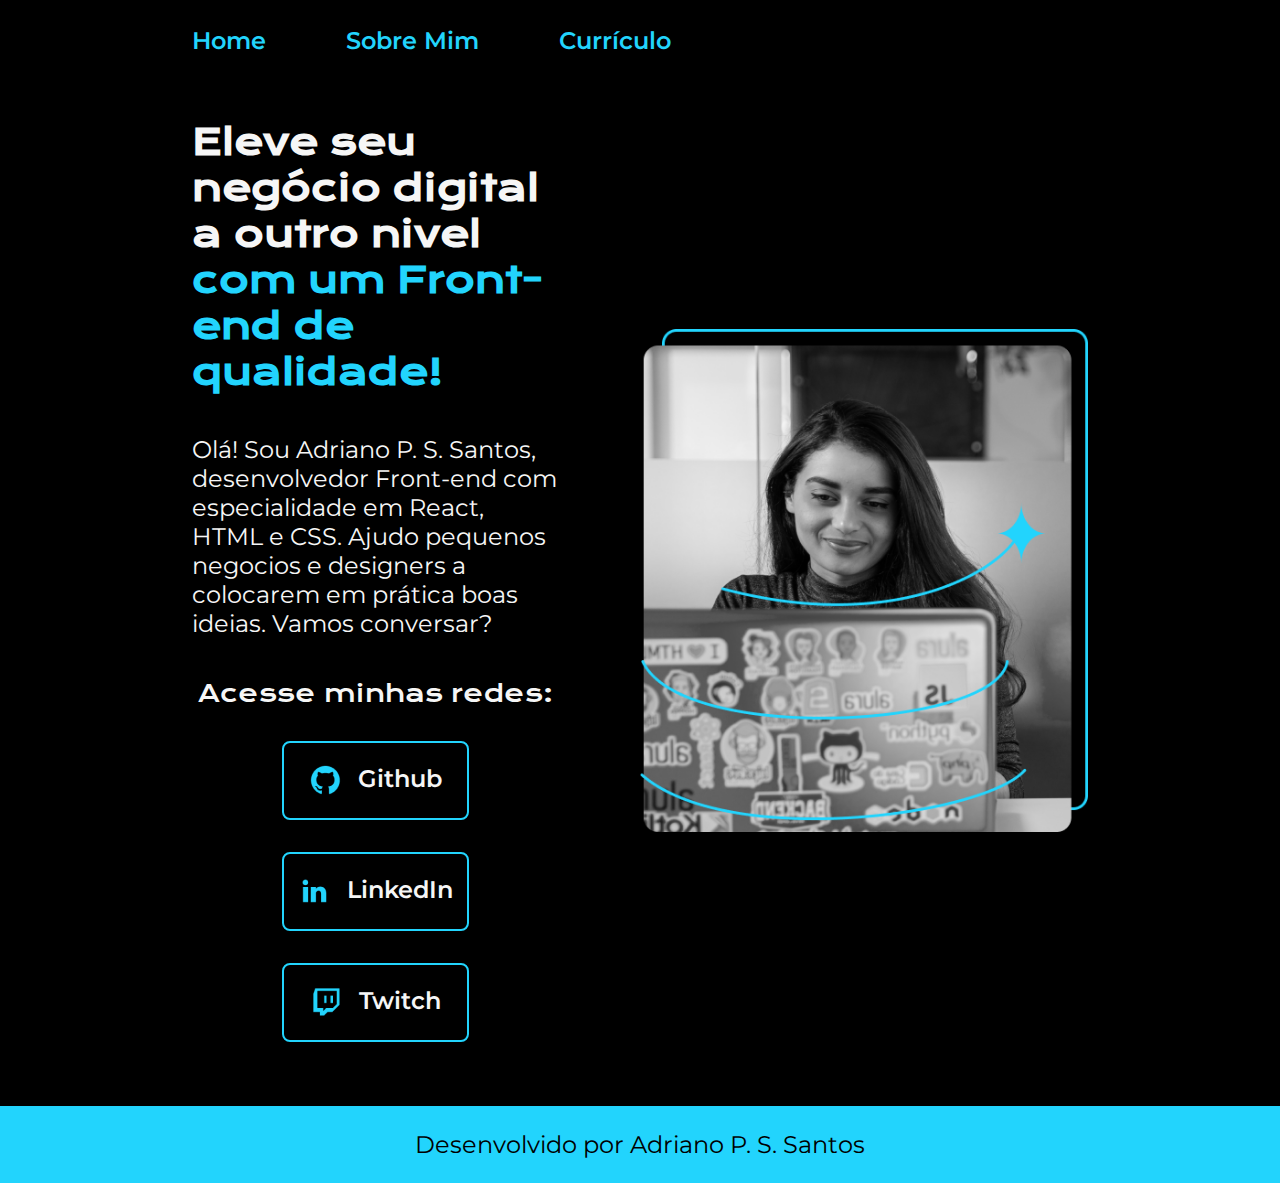
<file: index.html>
<!DOCTYPE html>
<html lang="pt-br">
<head>
    <meta charset="UTF-8">
    <meta http-equiv="X-UA-Compatible" content="IE=edge">
    <meta name="viewport" content="width=device-width, initial-scale=1.0">
    <title>Portfolio</title>
    <link rel="stylesheet" href="./styles/style.css">
</head>
<body>
    <header class="cabecalho">
        <nav class="cabecalho__menu">
            <a class="cabecalho__menu__link" href="index.html">Home</a>
            <a class="cabecalho__menu__link" href="about.html">Sobre Mim</a>
            <a class="cabecalho__menu__link" href="resume.html">Currículo</a>
        </nav>
    </header>

    <main class="apresentacao">
        <section class="apresentacao__conteudo">
            <h1 class="apresentacao__conteudo__titulo">Eleve seu negócio digital a outro nivel <strong class="titulo-destaque">com um Front-end de qualidade!</strong></h1>
            <p class="apresentacao__conteudo__texto">Olá! Sou Adriano P. S. Santos, desenvolvedor Front-end com especialidade em React, HTML e CSS. Ajudo pequenos negocios e designers a colocarem em prática boas ideias. Vamos conversar?</p>
            <div class="apresentacao__links">
                <h2 class="apresentacao__links__subtitulo">Acesse minhas redes:</h2>
                <a class="apresentacao__links__navegacao" href="https://Github.com/adriano-Peretti">
                    <img src="./assets/github.png" alt="icone Github" >
                    Github
                </a>
                <a class="apresentacao__links__navegacao" href="https://www.linkedin.com/in/adriano-santos-757296109/">
                    <img src="./assets/linkedin.png" alt="icone linkedin" >
                    LinkedIn
                </a>
                <a class="apresentacao__links__navegacao" href="https://www.twitch.tv/adrianoperetti">
                    <img src="./assets/twitch.png" alt="icone Twitch" >
                    Twitch
                </a>
                    
            </div>
        </section>
        <img class="apresentacao__imagem" src="./assets/Imagem.png" alt="foto do autor">
    </main>

    <footer>  
        <p class="rodape">Desenvolvido por Adriano P. S. Santos</p>
    </footer>
</body>
</html>
</file>
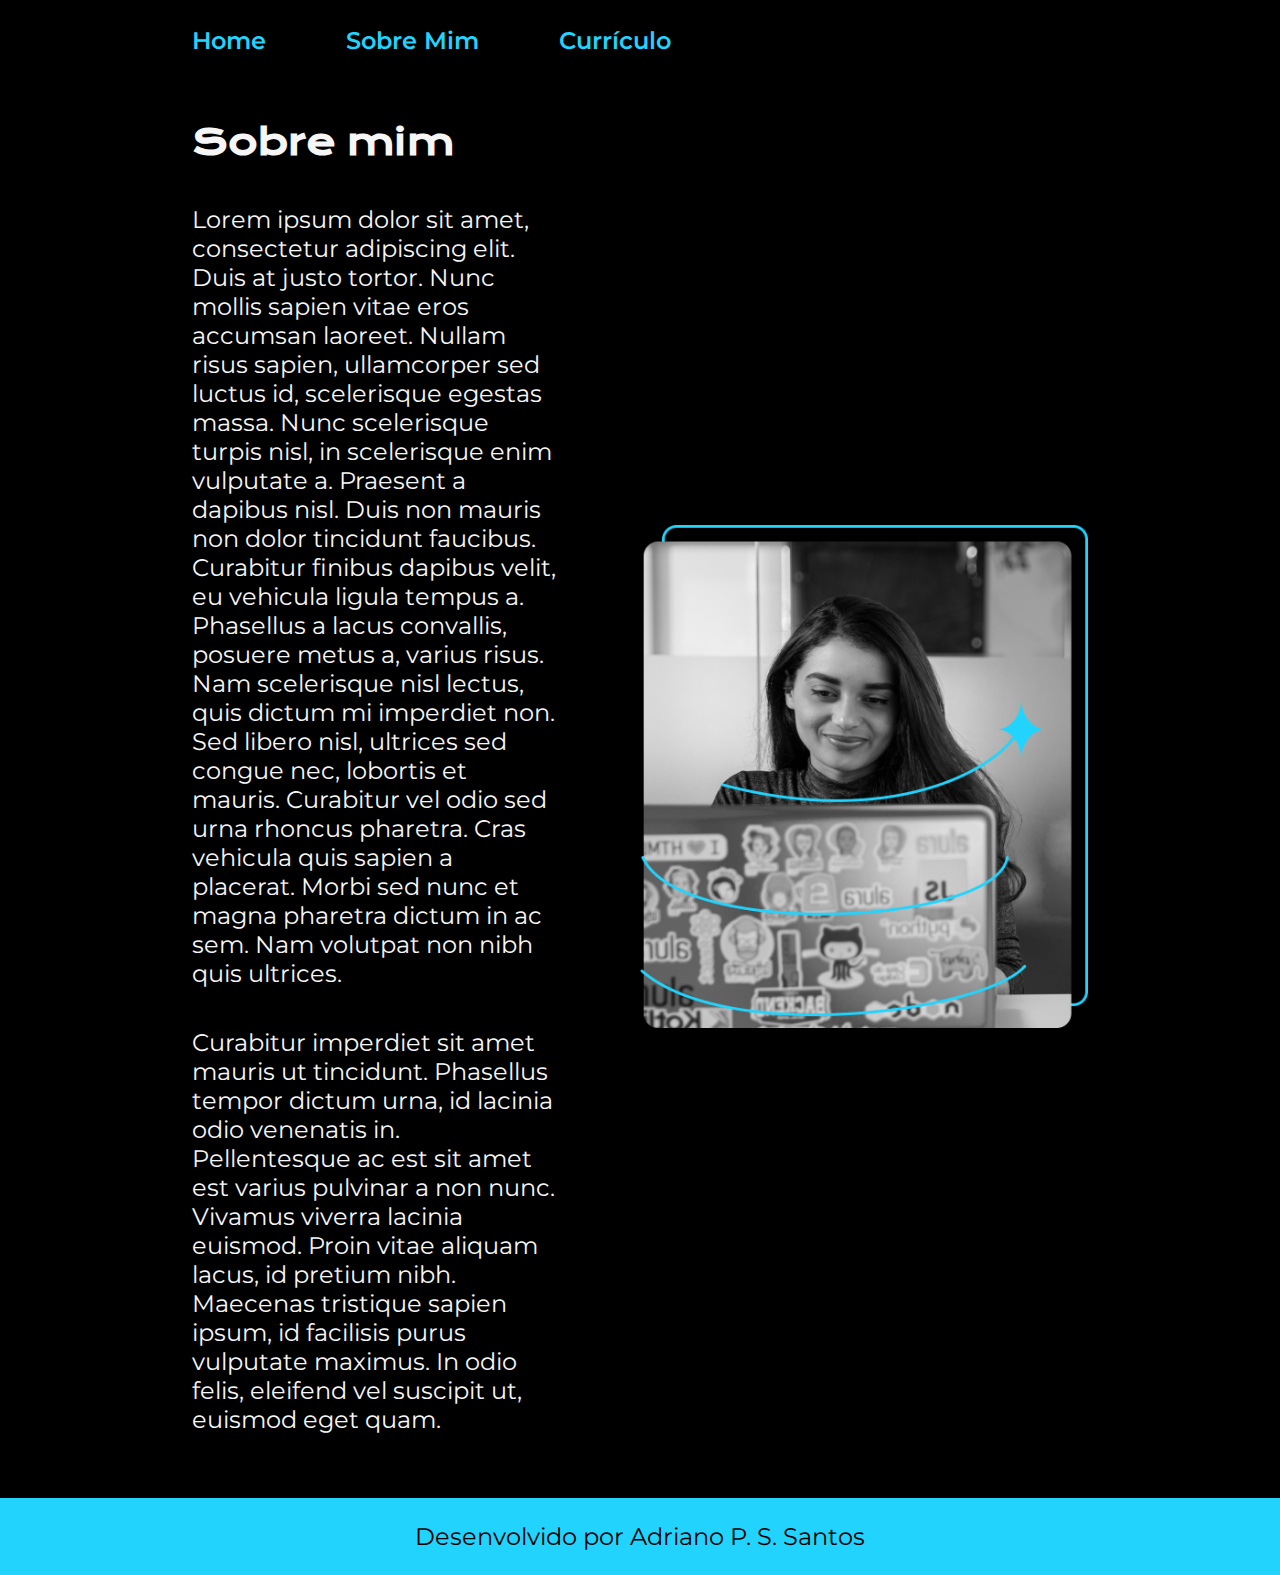
<file: about.html>
<!DOCTYPE html>
<html lang="pt-br">
<head>
    <meta charset="UTF-8">
    <meta http-equiv="X-UA-Compatible" content="IE=edge">
    <meta name="viewport" content="width=device-width, initial-scale=1.0">
    <title>Sobre mim</title>
    <link rel="stylesheet" href="./styles/style.css">
</head>

<body>
    <header class="cabecalho">
        <nav class="cabecalho__menu">
            <a class="cabecalho__menu__link" href="index.html">Home</a>
            <a class="cabecalho__menu__link" href="about.html">Sobre Mim</a>
            <a class="cabecalho__menu__link" href="resume.html">Currículo</a>
        </nav>
    </header>

    <main class="apresentacao">
        <section class="apresentacao__conteudo">
            <h1 class="apresentacao__conteudo__titulo">Sobre mim</h1>
            <p class="apresentacao__conteudo__texto">Lorem ipsum dolor sit amet, consectetur adipiscing elit. Duis at justo tortor. Nunc mollis sapien vitae eros accumsan laoreet. 
                Nullam risus sapien, ullamcorper sed luctus id, scelerisque egestas massa. Nunc scelerisque turpis nisl, in scelerisque enim vulputate a. 
                Praesent a dapibus nisl. Duis non mauris non dolor tincidunt faucibus. Curabitur finibus dapibus velit, eu vehicula ligula tempus a. 
                Phasellus a lacus convallis, posuere metus a, varius risus. Nam scelerisque nisl lectus, quis dictum mi imperdiet non. 
                Sed libero nisl, ultrices sed congue nec, lobortis et mauris. Curabitur vel odio sed urna rhoncus pharetra. Cras vehicula quis sapien a placerat. 
                Morbi sed nunc et magna pharetra dictum in ac sem. Nam volutpat non nibh quis ultrices.</p>
            <p class="apresentacao__conteudo__texto">Curabitur imperdiet sit amet mauris ut tincidunt. Phasellus tempor dictum urna, id lacinia odio venenatis in. 
                Pellentesque ac est sit amet est varius pulvinar a non nunc. Vivamus viverra lacinia euismod. Proin vitae aliquam lacus, id pretium nibh.
                 Maecenas tristique sapien ipsum, id facilisis purus vulputate maximus. In odio felis, eleifend vel suscipit ut, euismod eget quam.</p>
        </section>
        <img class="apresentacao__imagem" src="./assets/Imagem.png" alt="foto do autor">
    </main>

    <footer class="rodape">  
        <p>Desenvolvido por Adriano P. S. Santos</p>
    </footer>
</body>
</html>
</file>
<file: styles/style.css>
@import url('https://fonts.googleapis.com/css2?family=Krona+One&family=Montserrat:wght@400;600&display=swap');

:root {
    --cor-primaria: #000000;
    --cor-secundaria: #f6f6f6;
    --cor-terciaria: #22d4fd;
    --cor-hover: #272727;

    --font-primaria: 'Krona One', sans-serif;
    --font-secundaria: 'Montserrat', sans-serif;
}

*{
    margin: 0;
    padding: 0;
}

body {
    box-sizing: border-box;
    background-color: var(--cor-primaria);
    color: var(--cor-secundaria);
}
.cabecalho {
    padding: 2% 0% 0% 15%;
}

.cabecalho__menu {
    display: flex;
    gap: 80px;
}

.cabecalho__menu__link {
    font-family: var(--font-secundaria);
    font-size: 1.5rem;
    font-weight: 600;
    color: var(--cor-terciaria);
    text-decoration: none;
}

.apresentacao {
    margin: 5% 15%;
    display: flex;
    align-items: center;
    justify-content: space-between;
    gap: 82px;
}

.apresentacao__conteudo {
    width: 50%;
    display: flex;
    flex-direction: column;
    gap: 40px;
}

.apresentacao__conteudo__titulo {
    font-family: var(--font-primaria);
    font-size: 2.25rem;
}

.titulo-destaque {
    color: var(--cor-terciaria);
}

.apresentacao__conteudo__texto{
    font-family: var(--font-secundaria);
    font-size: 1.5rem;
}

.apresentacao__links__subtitulo {
    font-family: var(--font-primaria);
    font-weight: 400;
    font-size: 1.5rem;
}

.apresentacao__conteudo__texto a{
    text-decoration: none;
    color: var(--cor-terciaria);
}

.apresentacao__links {
    display: flex;
    flex-direction: column;
    align-items: center;
    gap: 32px;
    justify-content: space-between;
}

.apresentacao__links__navegacao {
    display: flex;
    justify-content: center;
    gap: 16px;
    border: 2px solid var(--cor-terciaria);
    width: 50%;
    padding: 21.5px 0px;
    border-radius: 8px;
    text-decoration: none;
    text-align: center;
    font-family: var(--font-secundaria);
    font-weight: 600;
    font-size: 1.5rem;
    color: var(--cor-secundaria);
}

.apresentacao__links__navegacao:hover {
    background-color: var(--cor-hover);
}

.apresentacao__imagem {
    width: 50%;
}

.rodape {
    padding: 24px;
    color: var(--cor-primaria);
    background-color: var(--cor-terciaria);
    text-align: center;
    font-family: var(--font-secundaria);
    font-weight: 400;
    font-size: 1.5rem;
}

@media (max-width: 1200px) {
    .cabecalho{
        padding: 10%;
    }

    .cabecalho__menu{
        justify-content: center;
    }

    .apresentacao{
        flex-direction: column-reverse;
        padding: 5%;
    }

    .apresentacao__conteudo {
        width: auto;
    }
}
</file>
